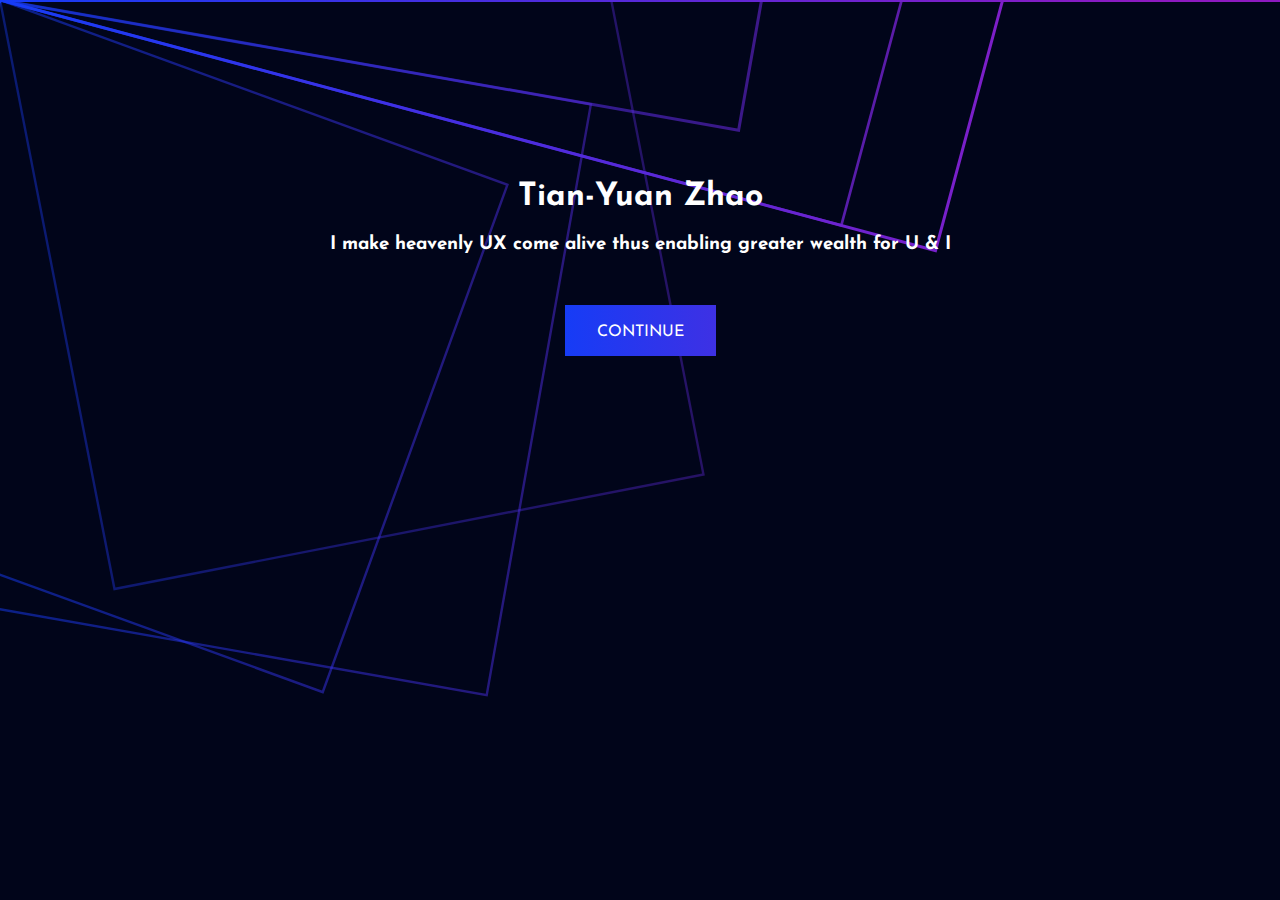
<file: index.html>
<!DOCTYPE html>
<html lang="en">
	<head>
		<title>Home</title>
		<meta charset="utf-8">
		<meta name="viewport" content="width=device-width, initial-scale=1.0, shrink-to-fit=no">
		<meta http-equiv="X-UA-Compatible" content="IE=edge">
		<meta name="description" content="">
		<meta name="keywords" content="">
		<meta name="author" content="Nadya F-a">
		<link rel="shortcut icon" href="">
		<link href="https://fonts.googleapis.com/css?family=Josefin+Sans" rel="stylesheet">
		<link rel="stylesheet" href="style.css">
	</head>
	<body>
		<!-- SVG animation by http://edwindejongh.co/ -->
		<div class="home-page">
			<div class="page__intro">
				<div class="intro__boxes">
					<svg width="100%" height="100%">
						<defs>
							<mask id="mask" x="0" y="0" width="100%" height="100%">
								<rect width="100%" height="100%" fill="white"></rect>
								<rect x="50%" y="50%" width="500" height="500" class="rect rect1"></rect>
								<rect x="50%" y="50%" width="500" height="500" class="rect rect2"></rect>
								<rect x="50%" y="50%" width="450" height="450" class="rect rect8"></rect>
								<rect x="50%" y="50%" width="500" height="500" class="rect rect3"></rect>
								<rect x="50%" y="50%" width="650" height="650" class="rect rect4"></rect>
								<rect x="50%" y="50%" width="650" height="650" class="rect rect5"></rect>
								<rect x="50%" y="50%" width="750" height="750" class="rect rect6"></rect>
								<rect x="50%" y="50%" width="1128" height="1128" class="rect rect7"></rect>
							</mask>
						</defs>
						<rect class="mask" mask="url(#mask)" width="100%" height="100%"></rect>
					</svg>
				</div>
				<div class="intro__title">
					<h1>Tian-Yuan Zhao</h1>
					<h3>I make heavenly UX come alive thus enabling greater wealth for U &amp; I</h3>
					<a href="general-content.html"><button class="intro__button">Continue</button></a>
				</div>
			</div>
		</div>
		<script
		  src="https://code.jquery.com/jquery-3.3.1.min.js"
		  integrity="sha256-FgpCb/KJQlLNfOu91ta32o/NMZxltwRo8QtmkMRdAu8="
		  crossorigin="anonymous">
		</script>
		<script src="script.js"></script>
	</body>
</html>
</file>
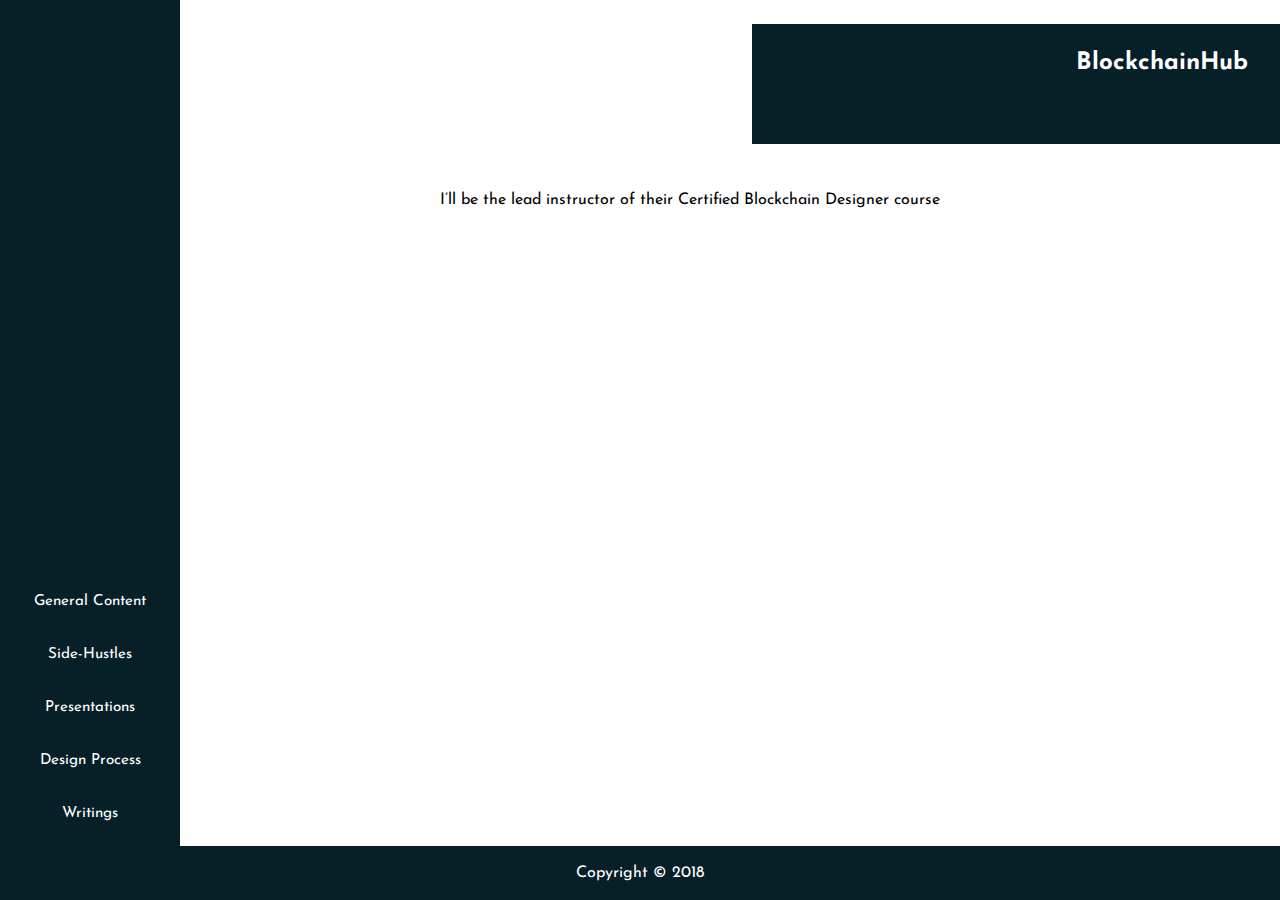
<file: blockchain-hub-project.html>
<!DOCTYPE html>
<html lang="en">
	<head>
		<title>BlockchainHub</title>
		<meta charset="utf-8">
		<meta name="viewport" content="width=device-width, initial-scale=1.0, shrink-to-fit=no">
		<meta http-equiv="X-UA-Compatible" content="IE=edge">
		<meta name="description" content="">
		<meta name="keywords" content="">
		<meta name="author" content="Nadya F-a">
		<link rel="shortcut icon" href="">
		<link href="https://fonts.googleapis.com/css?family=Josefin+Sans" rel="stylesheet">
		<link rel="stylesheet" href="style.css">
	</head>
	<body id="body">
		<main>
			<!-- Navbar for desktop -->
			<div class="menu">
				<div class="menu-title">Menu</div>
				<nav class="menu-nav">
					<a href="general-content.html">General Content</a>
					<a href="side-hustles.html">Side-Hustles</a>
					<a href="presentations.html">Presentations</a>
					<a href="design-process.html">Design Process</a>
					<a href="writings.html">Writings</a>
				</nav>
			</div>
			<!-- Navbar for mobile -->
			<input id="burger" type="checkbox">
			<label for="burger">
				<span></span>
				<span></span>
				<span></span>
			</label>
			<div class="burger-menu">
				<nav class="burger-nav">
					<a href="general-content.html">General Content</a>
					<a href="side-hustles.html">Side-Hustles</a>
					<a href="presentations.html">Presentations</a>
					<a href="design-process.html">Design Process</a>
					<a href="writings.html">Writings</a>
				</nav>
			</div>
			<div class="pages-lines pages-lines__project">
				<svg class="pages-lines-line3">
					<line id="pages-lines-line3" x1="0" y1="0" x2="40" y2="150" />
				</svg>
				<svg class="pages-lines-line4">
					<line id="pages-lines-line4" x1="0" y1="0" x2="40" y2="150" />
				</svg>
			</div>
			<div class="page-title page-title__project">
				<h2>BlockchainHub</h2>
			</div>
			<!-- About the project -->
			<div class="content current-projects__project">
				<a href="#body"><img class="arrow-up" src="pics/icon-ios7-arrow-up-64.png"></a>
				<a href="http://theblockchainhub.com/cbd" target="_blank">I’ll be the lead instructor of their Certified Blockchain Designer course</a>
			</div>
		</main>
		<footer>
			<p>Copyright &copy; 2018</p>
		</footer>
		<script
		  src="https://code.jquery.com/jquery-3.3.1.min.js"
		  integrity="sha256-FgpCb/KJQlLNfOu91ta32o/NMZxltwRo8QtmkMRdAu8="
		  crossorigin="anonymous">
		</script>
		<script src="script.js"></script>
	</body>
</html>
</file>
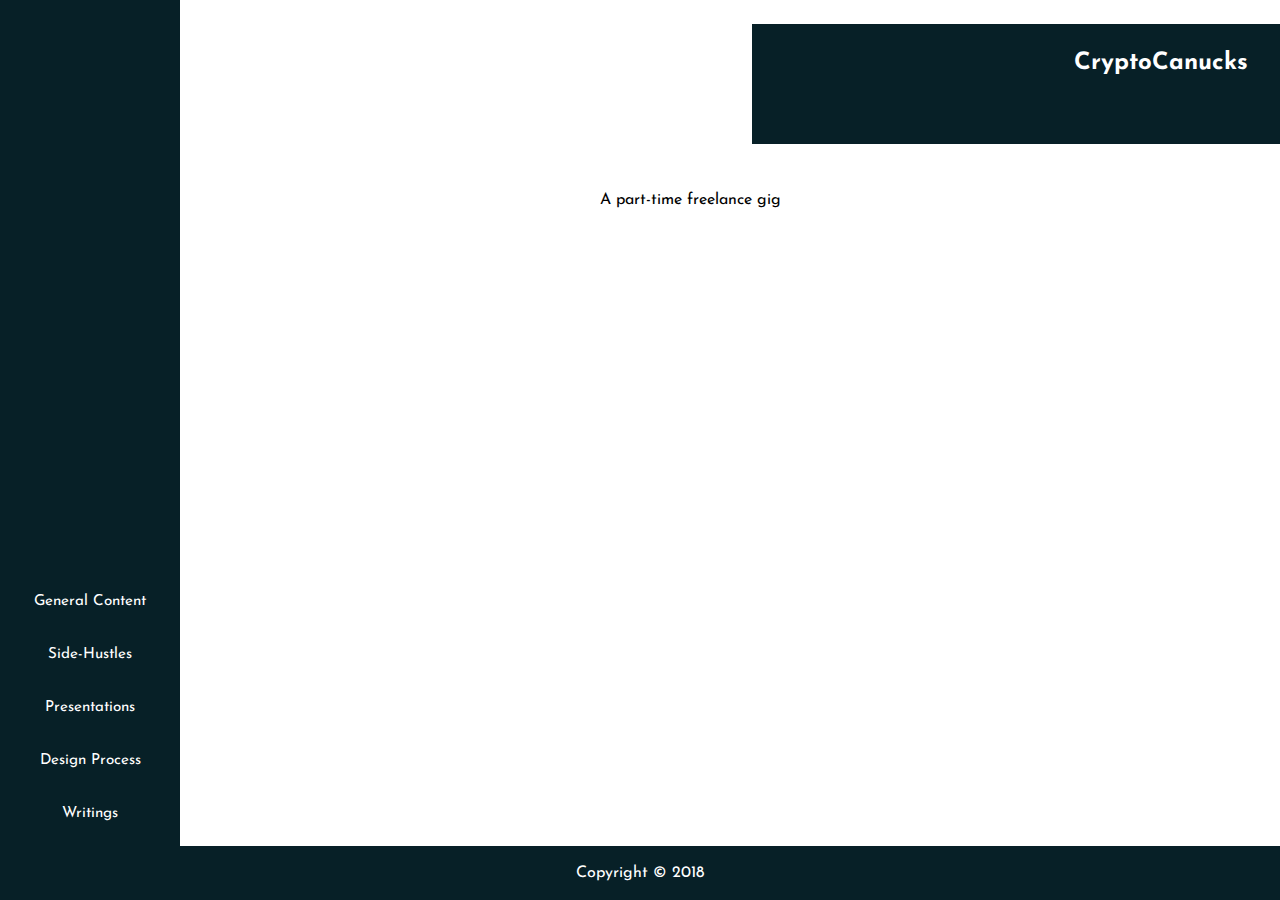
<file: crypto-canucks-project.html>
<!DOCTYPE html>
<html lang="en">
	<head>
		<title>CryptoCanucks</title>
		<meta charset="utf-8">
		<meta name="viewport" content="width=device-width, initial-scale=1.0, shrink-to-fit=no">
		<meta http-equiv="X-UA-Compatible" content="IE=edge">
		<meta name="description" content="">
		<meta name="keywords" content="">
		<meta name="author" content="Nadya F-a">
		<link rel="shortcut icon" href="">
		<link href="https://fonts.googleapis.com/css?family=Josefin+Sans" rel="stylesheet">
		<link rel="stylesheet" href="style.css">
	</head>
	<body id="body">
		<main>
			<!-- Navbar for desktop -->
			<div class="menu">
				<div class="menu-title">Menu</div>
				<nav class="menu-nav">
					<a href="general-content.html">General Content</a>
					<a href="side-hustles.html">Side-Hustles</a>
					<a href="presentations.html">Presentations</a>
					<a href="design-process.html">Design Process</a>
					<a href="writings.html">Writings</a>
				</nav>
			</div>
			<!-- Navbar for mobile -->
			<input id="burger" type="checkbox">
			<label for="burger">
				<span></span>
				<span></span>
				<span></span>
			</label>
			<div class="burger-menu">
				<nav class="burger-nav">
					<a href="general-content.html">General Content</a>
					<a href="side-hustles.html">Side-Hustles</a>
					<a href="presentations.html">Presentations</a>
					<a href="design-process.html">Design Process</a>
					<a href="writings.html">Writings</a>
				</nav>
			</div>
			<div class="pages-lines pages-lines__project">
				<svg class="pages-lines-line3">
					<line id="pages-lines-line3" x1="0" y1="0" x2="40" y2="150" />
				</svg>
				<svg class="pages-lines-line4">
					<line id="pages-lines-line4" x1="0" y1="0" x2="40" y2="150" />
				</svg>
			</div>
			<div class="page-title page-title__project">
				<h2>CryptoCanucks</h2>
			</div>
			<!-- About the project -->
			<div class="content current-projects__project">
				<a href="#body"><img class="arrow-up" src="pics/icon-ios7-arrow-up-64.png"></a>
				<a href="https://marvelapp.com/4gb7d21/screen/38950262">A part-time freelance gig</a>
		</main>
		<footer>
			<p>Copyright &copy; 2018</p>
		</footer>
		<script
		  src="https://code.jquery.com/jquery-3.3.1.min.js"
		  integrity="sha256-FgpCb/KJQlLNfOu91ta32o/NMZxltwRo8QtmkMRdAu8="
		  crossorigin="anonymous">
		</script>
		<script src="script.js"></script>
	</body>
</html>
</file>
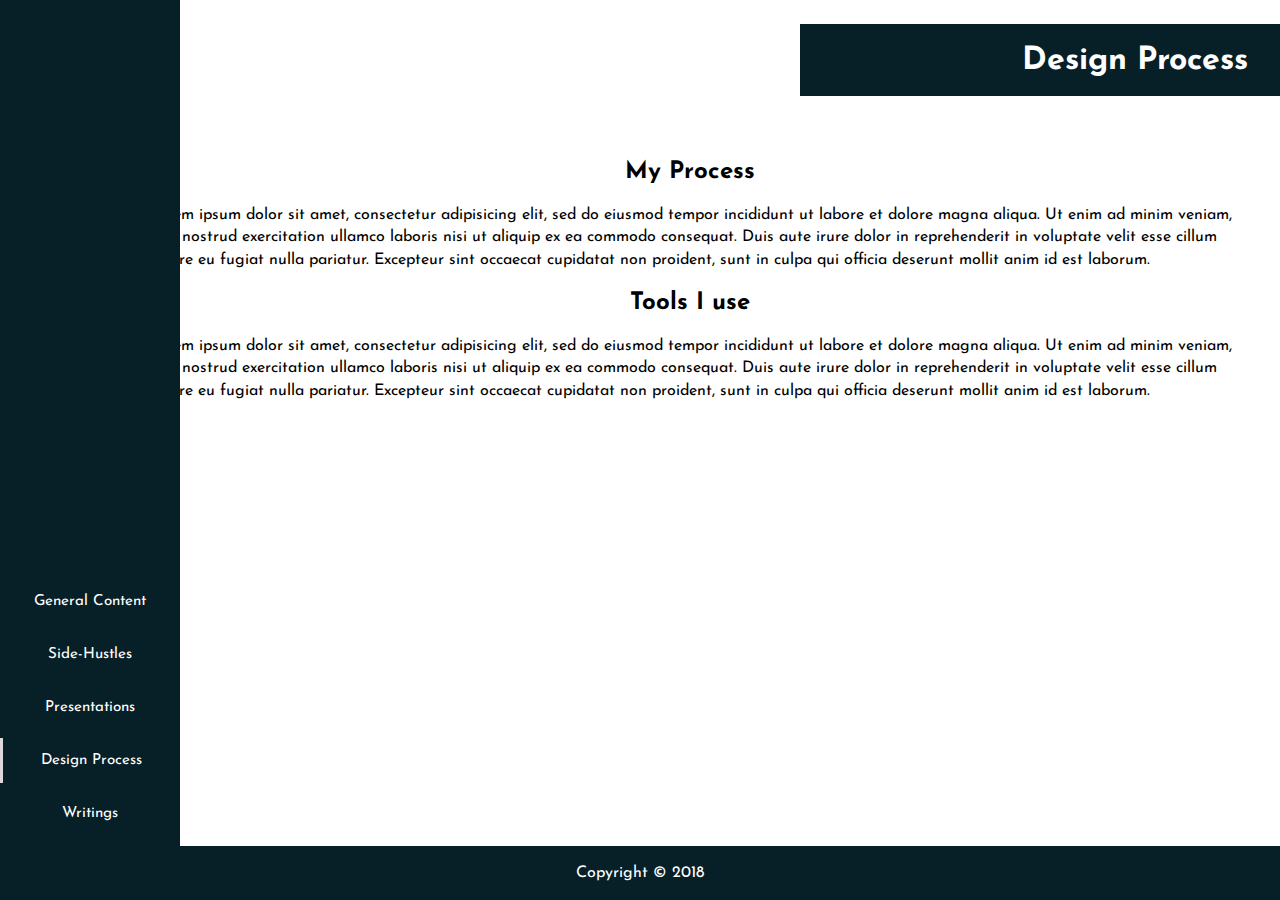
<file: design-process.html>
<!DOCTYPE html>
<html lang="en">
	<head>
		<title>Design Process</title>
		<meta charset="utf-8">
		<meta name="viewport" content="width=device-width, initial-scale=1.0, shrink-to-fit=no">
		<meta http-equiv="X-UA-Compatible" content="IE=edge">
		<meta name="description" content="">
		<meta name="keywords" content="">
		<meta name="author" content="Nadya F-a">
		<link rel="shortcut icon" href="">
		<link href="https://fonts.googleapis.com/css?family=Josefin+Sans" rel="stylesheet">
		<link rel="stylesheet" href="style.css">
	</head>
	<body id="body">
		<main>
			<!-- Navbar for desktop -->
			<div class="menu">
				<div class="menu-title">Menu</div>
				<nav class="menu-nav">
					<a href="general-content.html">General Content</a>
					<a href="side-hustles.html">Side-Hustles</a>
					<a href="presentations.html">Presentations</a>
					<a href="design-process.html">Design Process</a>
					<a href="writings.html">Writings</a>
				</nav>
			</div>
			<!-- Navbar for mobile -->
			<input id="burger" type="checkbox">
			<label for="burger">
				<span></span>
				<span></span>
				<span></span>
			</label>
			<div class="burger-menu">
				<nav class="burger-nav">
					<a href="general-content.html">General Content</a>
					<a href="side-hustles.html">Side-Hustles</a>
					<a href="presentations.html">Presentations</a>
					<a href="design-process.html">Design Process</a>
					<a href="writings.html">Writings</a>
				</nav>
			</div>
			<div class="pages-lines">
				<svg class="pages-lines-line1">
					<line id="pages-lines-line1" x1="0" y1="0" x2="40" y2="140" />
				</svg>
				<svg class="pages-lines-line2">
					<line id="pages-lines-line2" x1="0" y1="0" x2="40" y2="140" />
				</svg>
			</div>
			<div class="page-title">
				<h1>Design Process</h1>
			</div>
			<!-- Design Process -->
			<div class="content design-process">
				<a href="#body"><img class="arrow-up" src="pics/icon-ios7-arrow-up-64.png"></a>
				<h2>My Process</h2>
				<p>Lorem ipsum dolor sit amet, consectetur adipisicing elit, sed do eiusmod
				tempor incididunt ut labore et dolore magna aliqua. Ut enim ad minim veniam,
				quis nostrud exercitation ullamco laboris nisi ut aliquip ex ea commodo
				consequat. Duis aute irure dolor in reprehenderit in voluptate velit esse
				cillum dolore eu fugiat nulla pariatur. Excepteur sint occaecat cupidatat non
				proident, sunt in culpa qui officia deserunt mollit anim id est laborum.</p>
				<h2>Tools I use</h2>
				<p>Lorem ipsum dolor sit amet, consectetur adipisicing elit, sed do eiusmod
				tempor incididunt ut labore et dolore magna aliqua. Ut enim ad minim veniam,
				quis nostrud exercitation ullamco laboris nisi ut aliquip ex ea commodo
				consequat. Duis aute irure dolor in reprehenderit in voluptate velit esse
				cillum dolore eu fugiat nulla pariatur. Excepteur sint occaecat cupidatat non
				proident, sunt in culpa qui officia deserunt mollit anim id est laborum.</p>
			</div>
		</main>
		<footer>
			<p>Copyright &copy; 2018</p>
		</footer>
		<script
		  src="https://code.jquery.com/jquery-3.3.1.min.js"
		  integrity="sha256-FgpCb/KJQlLNfOu91ta32o/NMZxltwRo8QtmkMRdAu8="
		  crossorigin="anonymous">
		</script>
		<script src="script.js"></script>
	</body>
</html>
</file>
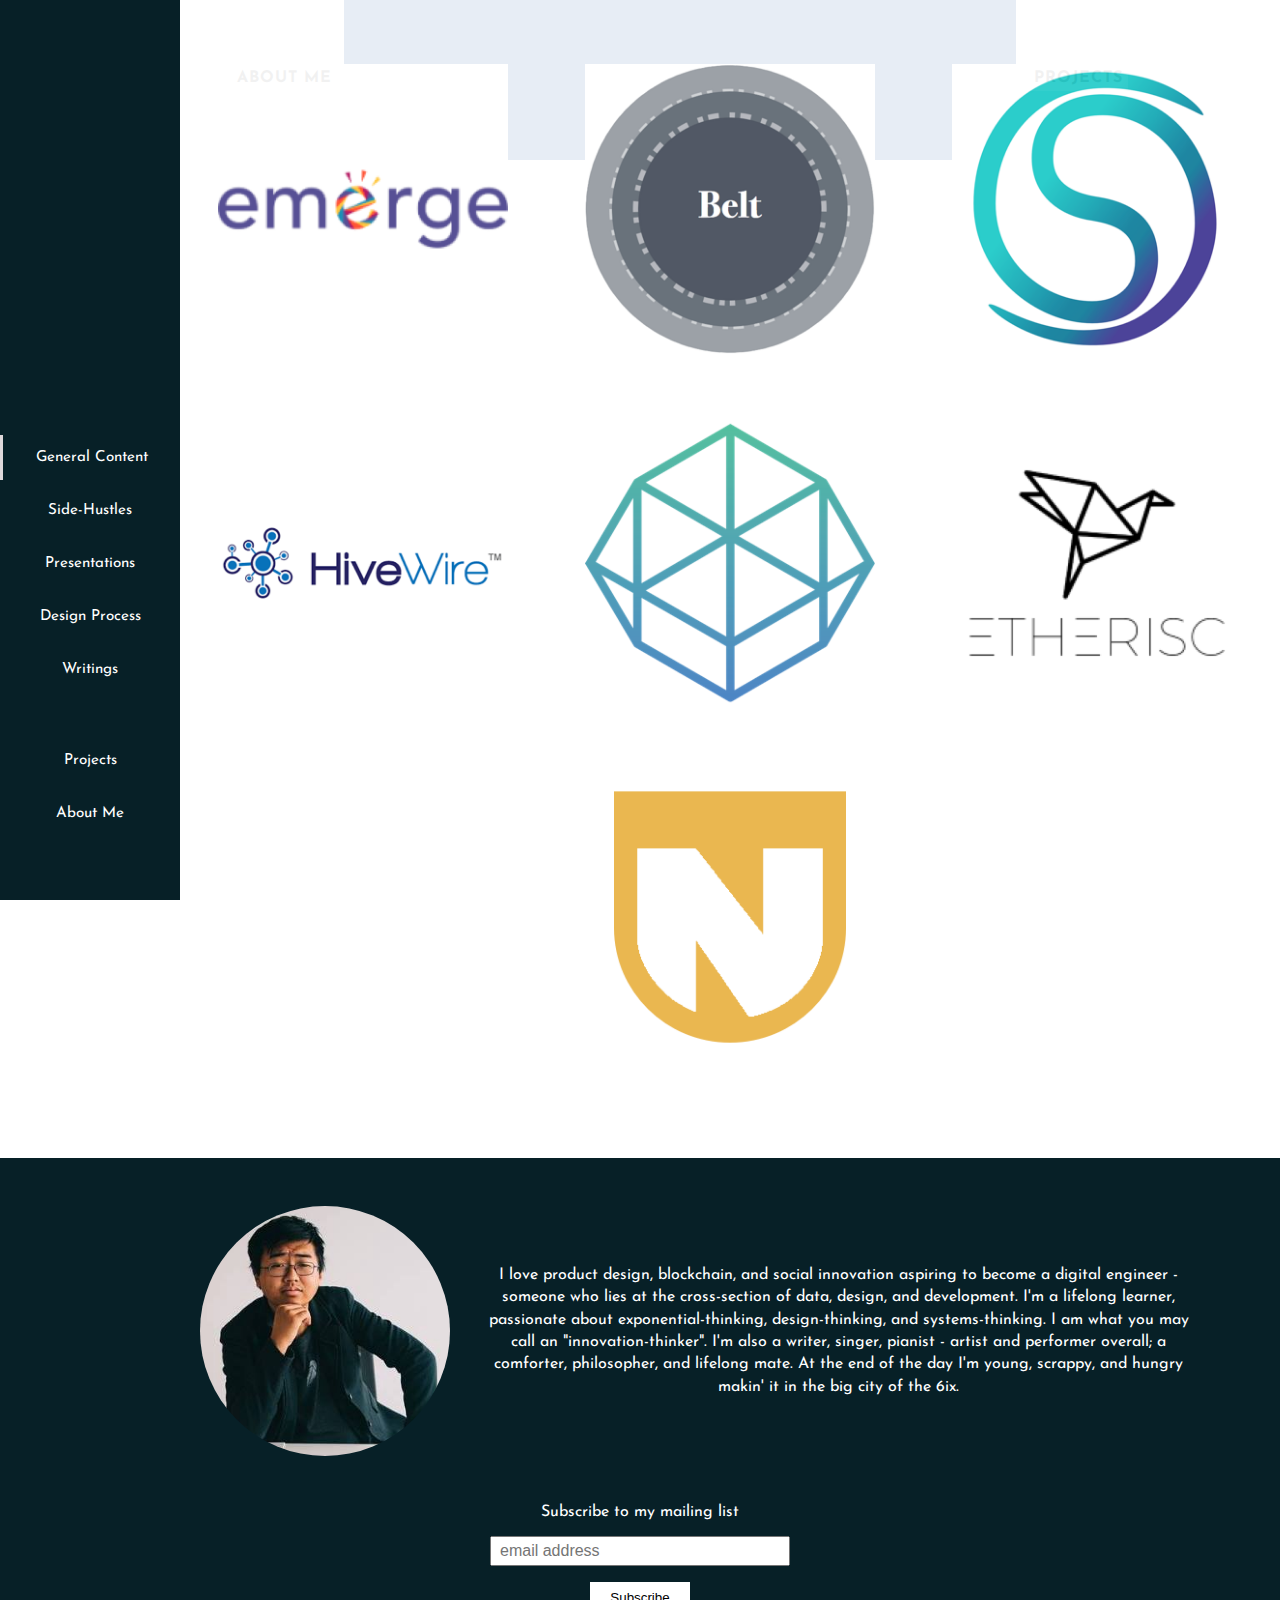
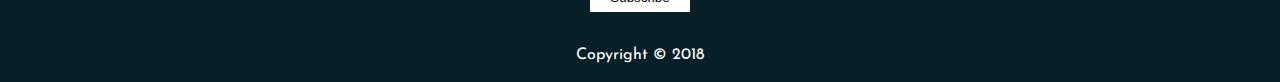
<file: general-content.html>
<!DOCTYPE html>
<html lang="en">
	<head>
		<title>General Content</title>
		<meta charset="utf-8">
		<meta name="viewport" content="width=device-width, initial-scale=1.0, shrink-to-fit=no">
		<meta http-equiv="X-UA-Compatible" content="IE=edge">
		<meta name="description" content="">
		<meta name="keywords" content="">
		<meta name="author" content="Nadya F-a">
		<link rel="shortcut icon" href="">
		<link href="https://fonts.googleapis.com/css?family=Josefin+Sans" rel="stylesheet">
		<link rel="stylesheet" href="style.css">
	</head>
	<body id="body">
		<header>
			<!-- Navbar for desktop -->
			<div class="menu">
				<div class="menu-title">Menu</div>
				<nav class="menu-nav">
					<a href="general-content.html">General Content</a>
					<a href="side-hustles.html">Side-Hustles</a>
					<a href="presentations.html">Presentations</a>
					<a href="design-process.html">Design Process</a>
					<a href="writings.html">Writings</a>
					<a class="projects__link" href="#projects">Projects</a>
					<a class="about-me__link" href="#about-me">About Me</a>
				</nav>
			</div>
			<!-- Navbar for mobile -->
			<input id="burger" type="checkbox">
			<label for="burger">
				<span></span>
				<span></span>
				<span></span>
			</label>
			<div class="burger-menu">
				<nav class="burger-nav">
					<a href="general-content.html">General Content</a>
					<a href="side-hustles.html">Side-Hustles</a>
					<a href="presentations.html">Presentations</a>
					<a href="design-process.html">Design Process</a>
					<a href="writings.html">Writings</a>
				</nav>
			</div>
			<!-- Navigation and Flow: Recent projects -->
			<div class="recent-projects">
				<!-- Links to the wall of projects and about me section -->
				<ul class="down-the-page">
					<li class="in-projects"><a class="about-me__link" href="#about-me">About Me</a></li>
					<li class="in-projects"><a class="projects__link" href="#projects">Projects</a></li>
				</ul>
				<!-- Links of current projects -->
				<ul class="current-projects">
					<li class="in-projects"><a href="maropost-project.html">Maropost</a></li>
					<li class="in-projects"><a href="crypto-canucks-project.html">CryptoCanucks</a></li>
					<li class="in-projects"><a href="blockchain-hub-project.html">BlockchainHub</a></li><br>
					<li class="in-projects"><a href="silly-valley-project.html">Silly Valley</a></li>
					<li class="in-projects"><a href="ux-elerate-project.html">UXelerate</a></li>
				</ul>
				<!-- Animated items -->
				<div class="layer one">
					<svg class="layer triangle">
						<polygon id="triangle" points="5,130 66,5 130,130" />
					</svg>
					<svg class="layer circle1">
						<circle id="circle1" cx="55" cy="55" r="50" />
					</svg>
					<svg class="layer rectangle">
						<rect id="rectangle" x="10" y="10" />
					</svg>
					<svg class="layer circle2">
						<circle id="circle2" cx="70" cy="70" r="65" />
					</svg>
					<svg class="layer line1">
						<line id="line1" x1="0" y1="0" x2="200" y2="200" />
					</svg>
					<svg class="layer line2">
						<line id="line2" x1="0" y1="0" x2="160" y2="160" />
					</svg>
				</div>
			</div>
		</header>
		<main>
			<a href="#body"><img class="arrow-up" src="pics/icon-ios7-arrow-up-64.png"></a>
			<!-- Main projects -->
			<div id="projects">
				<div class="holder">
					<img src="pics/Emerge.png">
					<div class="project">
						<a href="https://www.emergedev.co/" target="_blank">
							<div class="project__name">
								<p>Emerge</p>
								<p>part-time product designer</p>
							</div>
						</a>
					</div>
				</div>
				<div class="holder">
					<img src="pics/Belt.png">
					<div class="project">
						<a href="https://medium.com/usebelt" target="_blank">
							<div class="project__name">
								<p>Belt</p>
								<p>full-time interaction designer</p>
							</div>
						</a>
					</div>
				</div>
				<div class="holder">
					<img src="pics/Saveforward.png">
					<div class="project">
						<a href="https://saveforward.ca/" target="_blank">
							<div class="project__name">
								<p>Saveforward</p>
								<p>freelance product design</p>
							</div>
						</a>
					</div>
				</div>
				<div class="holder">
					<img src="pics/Hivewire.png">
					<div class="project">
						<a href="http://hivewire.ca/" target="_blank">
							<div class="project__name">
								<p>Hivewire</p>
								<p>full-time product designer</p>
							</div>
						</a>
					</div>
				</div>
				<div class="holder">
					<img src="pics/DCCPER.png">
					<div class="project">
						<a href="http://dccper.com/" target="_blank">
							<div class="project__name">
								<p>DCCPER</p>
								<p>full-time associate <br>product manager <br>(internship/co-op)</p>
							</div>
						</a>
					</div>
				</div>
				<div class="holder">
					<img src="pics/Etherisc.png">
					<div class="project">
						<a href="https://etherisc.com/" target="_blank">
							<div class="project__name">
								<p>Etherisc</p>
								<p>landing page redesign</p>
							</div>
						</a>
					</div>
				</div>
				<div class="holder">
					<img src="pics/Niko.png">
					<div class="project">
						<!-- <a href="" target="_blank"> -->
							<div class="project__name">
								<p>Niko</p>
								<p>landing page design</p>
							</div>
						</a>
					</div>
				</div>
			</div>
		</main>
		<footer>
			<!-- General Content: Description of myself -->
			<div id="about-me">
				<img src="pics/that-is-me.jpeg">
				<p>I love product design, blockchain, and social innovation aspiring to become a digital engineer - someone who lies at the cross-section of data, design, and development. I'm a lifelong learner, passionate about exponential-thinking, design-thinking, and systems-thinking. I am what you may call an "innovation-thinker". I'm also a writer, singer, pianist - artist and performer overall; a comforter, philosopher, and lifelong mate. At the end of the day I'm young, scrappy, and hungry makin' it in the big city of the 6ix.</p>
			</div>
			<!-- General Content: Contact Me -->
			<!-- Begin MailChimp Signup Form -->
			<!-- <link href="//cdn-images.mailchimp.com/embedcode/horizontal-slim-10_7.css" rel="stylesheet" type="text/css">
			<style type="text/css">
				#mc_embed_signup{background:#fff; clear:left; font:14px Helvetica,Arial,sans-serif; width:100%;}
				/* Add your own MailChimp form style overrides in your site stylesheet or in this style block.
				   We recommend moving this block and the preceding CSS link to the HEAD of your HTML file. */
			</style> -->
			<div id="mc_embed_signup">
				<form action="https://github.us17.list-manage.com/subscribe/post?u=bbda4c9b22faf5cdfc16510b7&amp;id=b354ef6440" method="post" id="mc-embedded-subscribe-form" name="mc-embedded-subscribe-form" class="validate" target="_blank" novalidate>
				   <div id="mc_embed_signup_scroll">
							<label for="mce-EMAIL">Subscribe to my mailing list</label>
							<input type="email" value="" name="EMAIL" class="email" id="mce-EMAIL" placeholder="email address" required>
						    <!-- real people should not fill this in and expect good things - do not remove this or risk form bot signups-->
						  <div style="position: absolute; left: -5000px;" aria-hidden="true"><input type="text" name="b_bbda4c9b22faf5cdfc16510b7_b354ef6440" tabindex="-1" value=""></div>
						  <div class="clear"><input type="submit" value="Subscribe" name="subscribe" id="mc-embedded-subscribe" class="button"></div>
				   </div>
				</form>
			</div>
			<!--End mc_embed_signup-->
			<p>Copyright &copy; 2018</p>
		</footer>
		<script
		  src="https://code.jquery.com/jquery-3.3.1.min.js"
		  integrity="sha256-FgpCb/KJQlLNfOu91ta32o/NMZxltwRo8QtmkMRdAu8="
		  crossorigin="anonymous">
		</script>
		<script src="script.js"></script>
	</body>
</html>
</file>
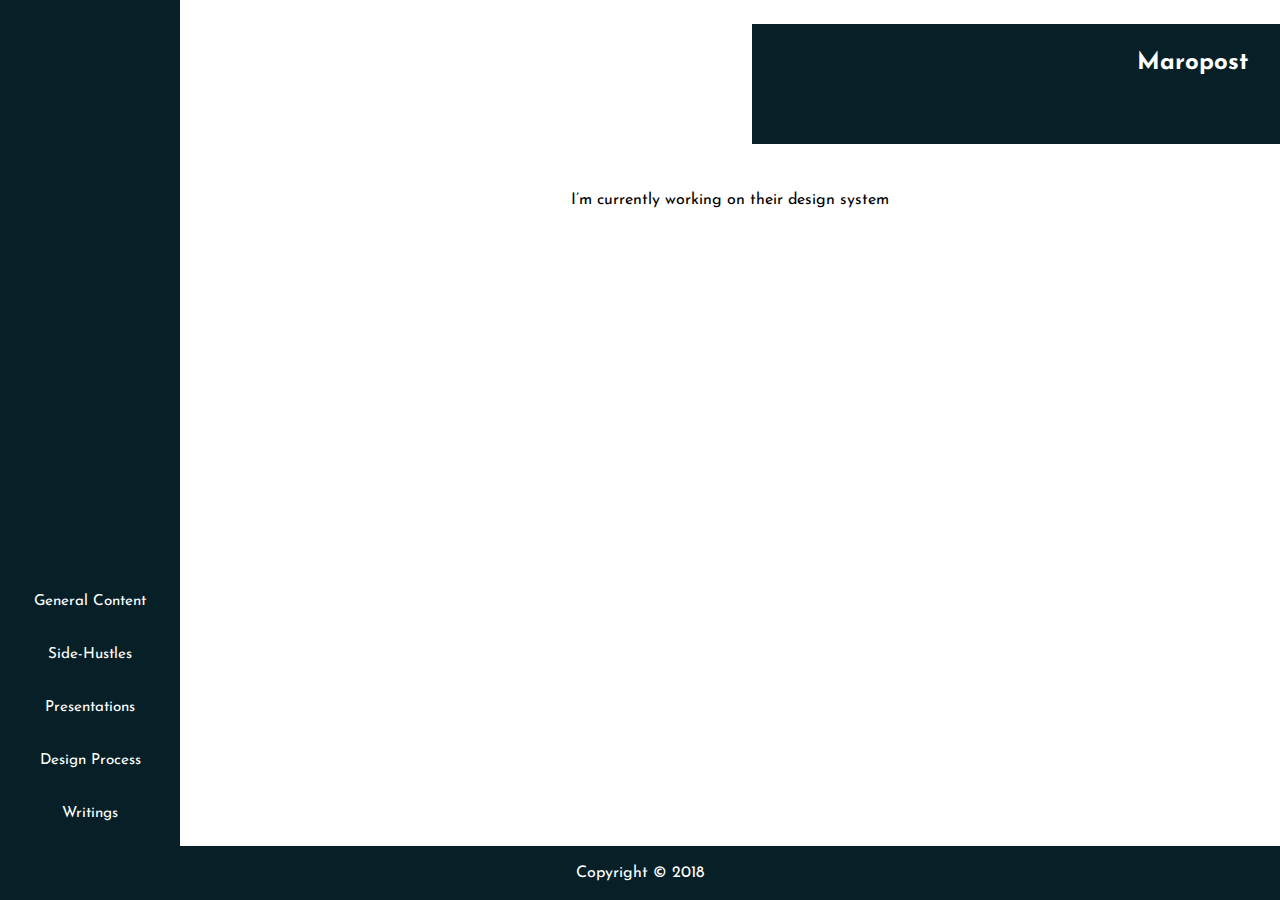
<file: maropost-project.html>
<!DOCTYPE html>
<html lang="en">
	<head>
		<title>Maropost</title>
		<meta charset="utf-8">
		<meta name="viewport" content="width=device-width, initial-scale=1.0, shrink-to-fit=no">
		<meta http-equiv="X-UA-Compatible" content="IE=edge">
		<meta name="description" content="">
		<meta name="keywords" content="">
		<meta name="author" content="Nadya F-a">
		<link rel="shortcut icon" href="">
		<link href="https://fonts.googleapis.com/css?family=Josefin+Sans" rel="stylesheet">
		<link rel="stylesheet" href="style.css">
	</head>
	<body id="body">
		<main>
			<!-- Navbar for desktop -->
			<div class="menu">
				<div class="menu-title">Menu</div>
				<nav class="menu-nav">
					<a href="general-content.html">General Content</a>
					<a href="side-hustles.html">Side-Hustles</a>
					<a href="presentations.html">Presentations</a>
					<a href="design-process.html">Design Process</a>
					<a href="writings.html">Writings</a>
				</nav>
			</div>
			<!-- Navbar for mobile -->
			<input id="burger" type="checkbox">
			<label for="burger">
				<span></span>
				<span></span>
				<span></span>
			</label>
			<div class="burger-menu">
				<nav class="burger-nav">
					<a href="general-content.html">General Content</a>
					<a href="side-hustles.html">Side-Hustles</a>
					<a href="presentations.html">Presentations</a>
					<a href="design-process.html">Design Process</a>
					<a href="writings.html">Writings</a>
				</nav>
			</div>
			<div class="pages-lines pages-lines__project">
				<svg class="pages-lines-line3">
					<line id="pages-lines-line3" x1="0" y1="0" x2="40" y2="150" />
				</svg>
				<svg class="pages-lines-line4">
					<line id="pages-lines-line4" x1="0" y1="0" x2="40" y2="150" />
				</svg>
			</div>
			<div class="page-title page-title__project">
				<h2>Maropost</h2>
			</div>
			<!-- About the project -->
			<div class="content current-projects__project">
				<a href="#body"><img class="arrow-up" src="pics/icon-ios7-arrow-up-64.png"></a>
				<a href="https://medium.com/@tosfan4ever/introducing-the-vivid-design-system-6e90a98aaaaa">I’m currently working on their design system</a>
			</div>
		</main>
		<footer>
			<p>Copyright &copy; 2018</p>
		</footer>
		<script
		  src="https://code.jquery.com/jquery-3.3.1.min.js"
		  integrity="sha256-FgpCb/KJQlLNfOu91ta32o/NMZxltwRo8QtmkMRdAu8="
		  crossorigin="anonymous">
		</script>
		<script src="script.js"></script>
	</body>
</html>
</file>
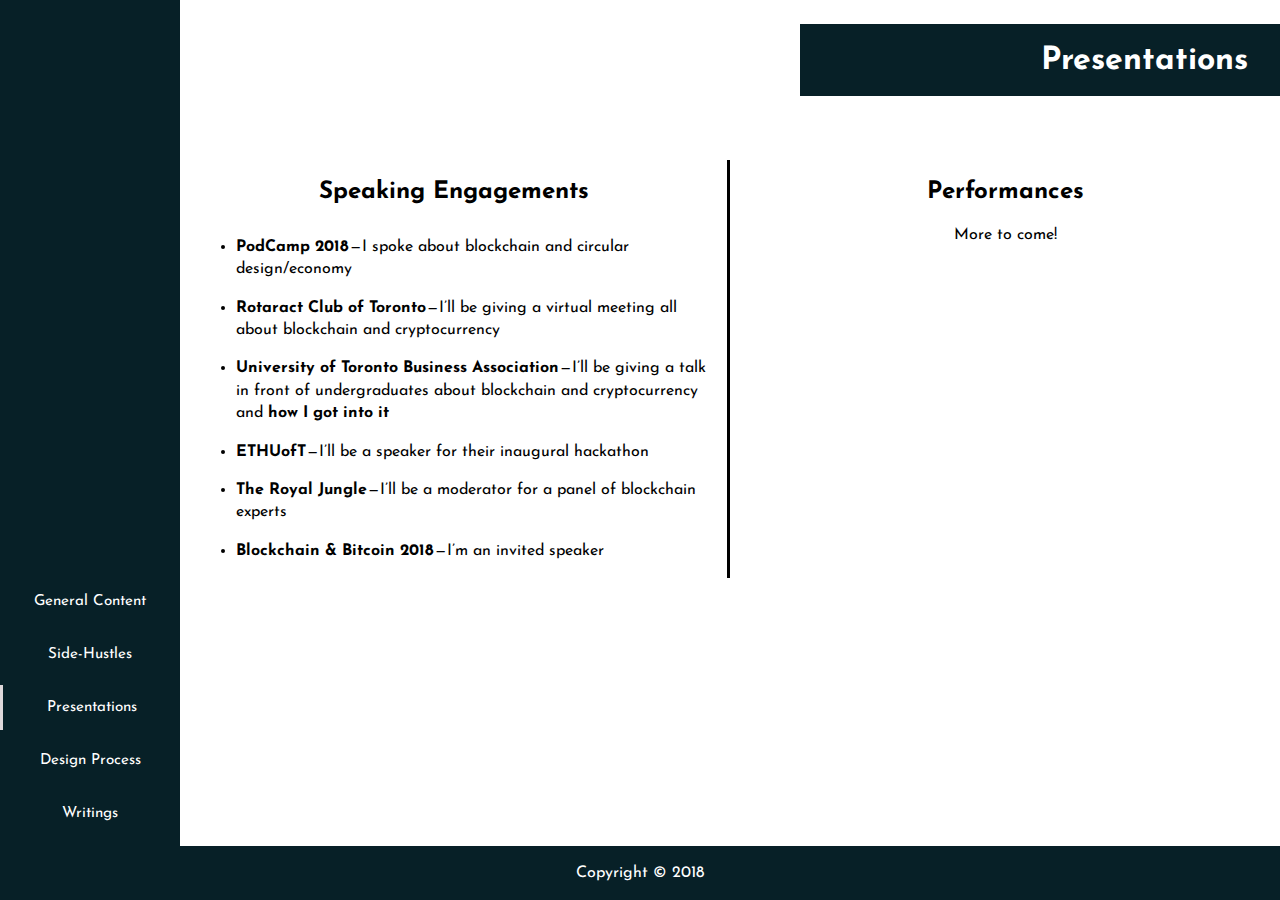
<file: presentations.html>
<!DOCTYPE html>
<html lang="en">
	<head>
		<title>Presentations</title>
		<meta charset="utf-8">
		<meta name="viewport" content="width=device-width, initial-scale=1.0, shrink-to-fit=no">
		<meta http-equiv="X-UA-Compatible" content="IE=edge">
		<meta name="description" content="">
		<meta name="keywords" content="">
		<meta name="author" content="Nadya F-a">
		<link rel="shortcut icon" href="">
		<link href="https://fonts.googleapis.com/css?family=Josefin+Sans" rel="stylesheet">
		<link rel="stylesheet" href="style.css">
	</head>
	<body id="body">
		<main>
			<!-- Navbar for desktop -->
			<div class="menu">
				<div class="menu-title">Menu</div>
				<nav class="menu-nav">
					<a href="general-content.html">General Content</a>
					<a href="side-hustles.html">Side-Hustles</a>
					<a href="presentations.html">Presentations</a>
					<a href="design-process.html">Design Process</a>
					<a href="writings.html">Writings</a>
				</nav>
			</div>
			<!-- Navbar for mobile -->
			<input id="burger" type="checkbox">
			<label for="burger">
				<span></span>
				<span></span>
				<span></span>
			</label>
			<div class="burger-menu">
				<nav class="burger-nav">
					<a href="general-content.html">General Content</a>
					<a href="side-hustles.html">Side-Hustles</a>
					<a href="presentations.html">Presentations</a>
					<a href="design-process.html">Design Process</a>
					<a href="writings.html">Writings</a>
				</nav>
			</div>
			<div class="pages-lines">
				<svg class="pages-lines-line1">
					<line id="pages-lines-line1" x1="0" y1="0" x2="40" y2="140" />
				</svg>
				<svg class="pages-lines-line2">
					<line id="pages-lines-line2" x1="0" y1="0" x2="40" y2="140" />
				</svg>
			</div>
			<div class="page-title">
				<h1>Presentations</h1>
			</div>
			<!-- Presentations -->
			<div class="content presentations">
				<a href="#body"><img class="arrow-up" src="pics/icon-ios7-arrow-up-64.png"></a>
				<div class="speaking-engagements">
					<h2>Speaking Engagements</h2>
					<ul>
						<li><a target="_blank" href="http://2018.podcamptoronto.com/sessions/circular-design-economy-blockchain/"><strong>PodCamp 2018</strong></a> — I spoke about blockchain and circular design/economy</li>
						<li><a target="_blank" href="https://www.facebook.com/rotaracteclub7070/photos/a.1268019246555387.1073741828.1254580257899286/1822488094441830/?type=3&theater"><strong>Rotaract Club of Toronto</strong></a> — I’ll be giving a virtual meeting all about blockchain and cryptocurrency</li>
						<li><a target="_blank" href="https://www.facebook.com/events/1492455227519348/"><strong>University of Toronto Business Association</strong></a> — I’ll be giving a talk in front of undergraduates about blockchain and cryptocurrency and <a target="_blank" href="https://medium.com/@tosfan4ever/my-journey-into-the-worlds-of-blockchain-cryptocurrencies-pt-i-75c2f64d68a4"><strong>how I got into it</strong></a></li>
						<li><a target="_blank" href="http://www.ethuoft.ca/"><strong>ETHUofT</strong></a> — I’ll be a speaker for their inaugural hackathon</li>
						<li><a target="_blank" href="http://www.theroyaljungle.com/"><strong>The Royal Jungle</strong></a> — I’ll be a moderator for a panel of blockchain experts</li>
						<li><a target="_blank" href="https://www.starconferences.org/bcb2018.html"><strong>Blockchain &amp; Bitcoin 2018</strong></a> — I’m an invited speaker</li>
					</ul>
				</div>
				<div class="performances">
					<h2>Performances</h2>
					<p>More to come!</p>
				</div>
			</div>
		</main>
		<footer>
			<p>Copyright &copy; 2018</p>
		</footer>
		<script
		  src="https://code.jquery.com/jquery-3.3.1.min.js"
		  integrity="sha256-FgpCb/KJQlLNfOu91ta32o/NMZxltwRo8QtmkMRdAu8="
		  crossorigin="anonymous">
		</script>
		<script src="script.js"></script>
	</body>
</html>
</file>
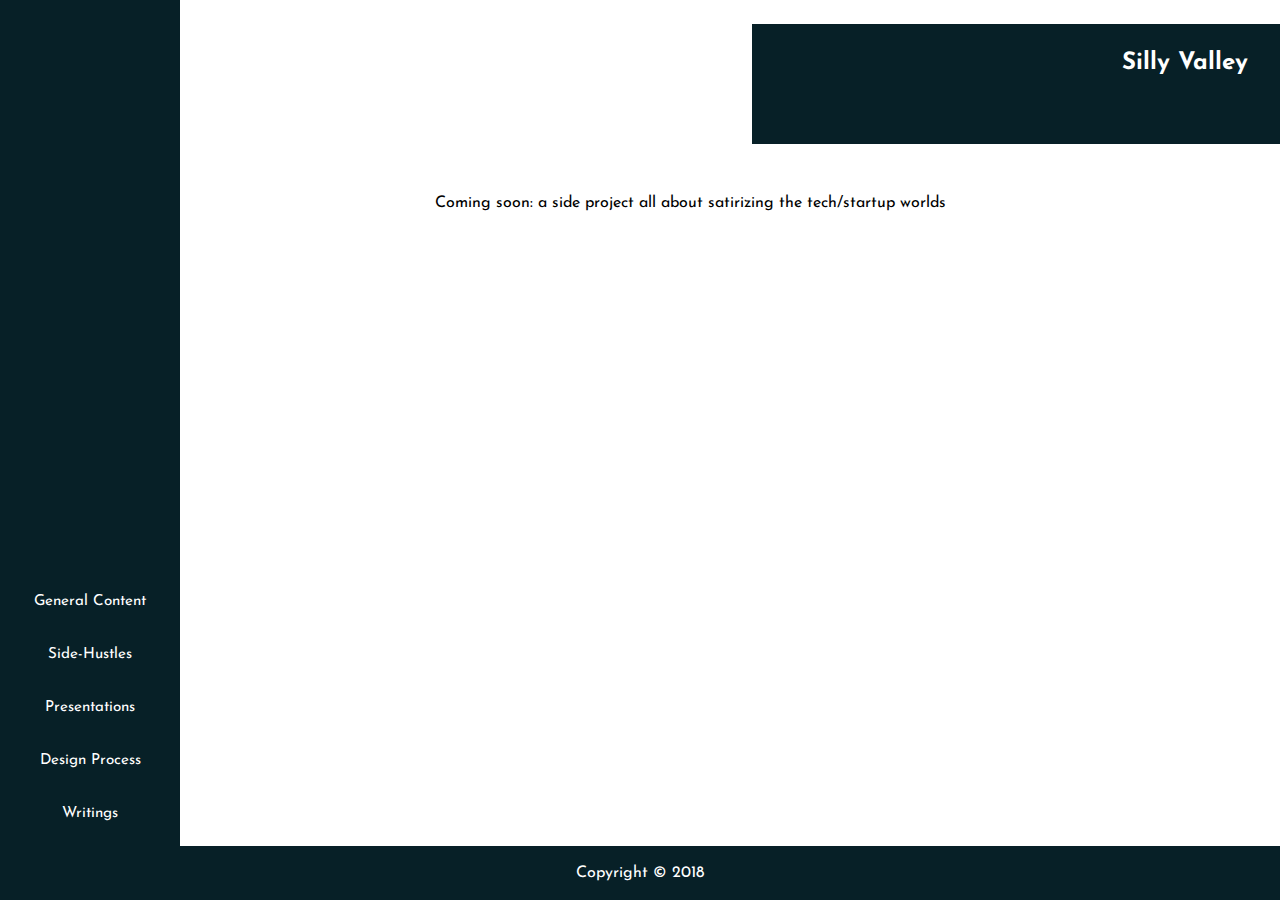
<file: silly-valley-project.html>
<!DOCTYPE html>
<html lang="en">
	<head>
		<title>Silly Valley</title>
		<meta charset="utf-8">
		<meta name="viewport" content="width=device-width, initial-scale=1.0, shrink-to-fit=no">
		<meta http-equiv="X-UA-Compatible" content="IE=edge">
		<meta name="description" content="">
		<meta name="keywords" content="">
		<meta name="author" content="Nadya F-a">
		<link rel="shortcut icon" href="">
		<link href="https://fonts.googleapis.com/css?family=Josefin+Sans" rel="stylesheet">
		<link rel="stylesheet" href="style.css">
	</head>
	<body id="body">
		<main>
			<!-- Navbar for desktop -->
			<div class="menu">
				<div class="menu-title">Menu</div>
				<nav class="menu-nav">
					<a href="general-content.html">General Content</a>
					<a href="side-hustles.html">Side-Hustles</a>
					<a href="presentations.html">Presentations</a>
					<a href="design-process.html">Design Process</a>
					<a href="writings.html">Writings</a>
				</nav>
			</div>
			<!-- Navbar for mobile -->
			<input id="burger" type="checkbox">
			<label for="burger">
				<span></span>
				<span></span>
				<span></span>
			</label>
			<div class="burger-menu">
				<nav class="burger-nav">
					<a href="general-content.html">General Content</a>
					<a href="side-hustles.html">Side-Hustles</a>
					<a href="presentations.html">Presentations</a>
					<a href="design-process.html">Design Process</a>
					<a href="writings.html">Writings</a>
				</nav>
			</div>
			<div class="pages-lines pages-lines__project">
				<svg class="pages-lines-line3">
					<line id="pages-lines-line3" x1="0" y1="0" x2="40" y2="150" />
				</svg>
				<svg class="pages-lines-line4">
					<line id="pages-lines-line4" x1="0" y1="0" x2="40" y2="150" />
				</svg>
			</div>
			<div class="page-title page-title__project">
				<h2>Silly Valley</h2>
			</div>
			<!-- About the project -->
			<div class="content current-projects__project">
				<a href="#body"><img class="arrow-up" src="pics/icon-ios7-arrow-up-64.png"></a>
				<p>Coming soon: a side project all about satirizing the tech/startup worlds</p>
			</div>
		</main>
		<footer>
			<p>Copyright &copy; 2018</p>
		</footer>
		<script
		  src="https://code.jquery.com/jquery-3.3.1.min.js"
		  integrity="sha256-FgpCb/KJQlLNfOu91ta32o/NMZxltwRo8QtmkMRdAu8="
		  crossorigin="anonymous">
		</script>
		<script src="script.js"></script>
	</body>
</html>
</file>
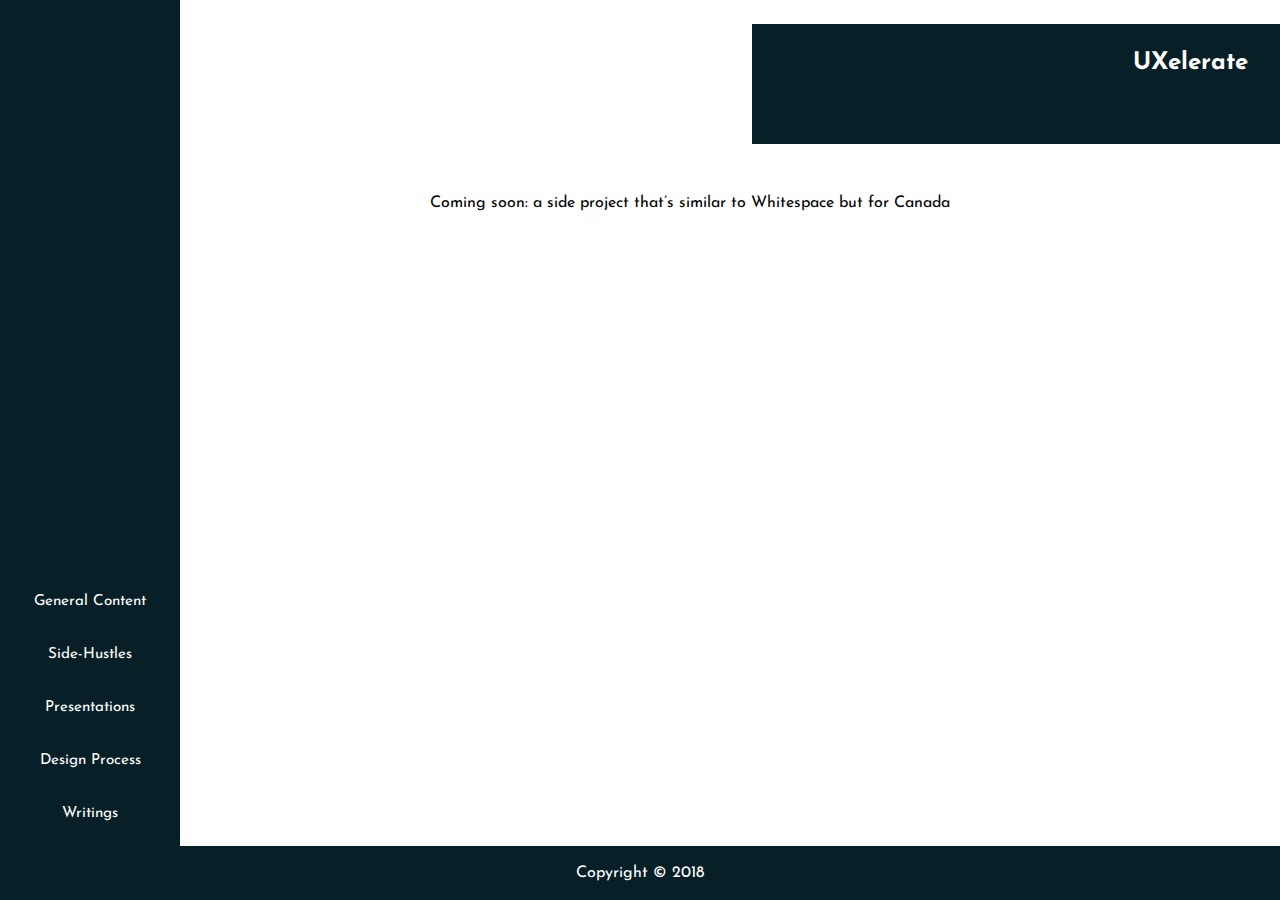
<file: ux-elerate-project.html>
<!DOCTYPE html>
<html lang="en">
	<head>
		<title>UXelerate</title>
		<meta charset="utf-8">
		<meta name="viewport" content="width=device-width, initial-scale=1.0, shrink-to-fit=no">
		<meta http-equiv="X-UA-Compatible" content="IE=edge">
		<meta name="description" content="">
		<meta name="keywords" content="">
		<meta name="author" content="Nadya F-a">
		<link rel="shortcut icon" href="">
		<link href="https://fonts.googleapis.com/css?family=Josefin+Sans" rel="stylesheet">
		<link rel="stylesheet" href="style.css">
	</head>
	<body id="body">
		<main>
			<!-- Navbar for desktop -->
			<div class="menu">
				<div class="menu-title">Menu</div>
				<nav class="menu-nav">
					<a href="general-content.html">General Content</a>
					<a href="side-hustles.html">Side-Hustles</a>
					<a href="presentations.html">Presentations</a>
					<a href="design-process.html">Design Process</a>
					<a href="writings.html">Writings</a>
				</nav>
			</div>
			<!-- Navbar for mobile -->
			<input id="burger" type="checkbox">
			<label for="burger">
				<span></span>
				<span></span>
				<span></span>
			</label>
			<div class="burger-menu">
				<nav class="burger-nav">
					<a href="general-content.html">General Content</a>
					<a href="side-hustles.html">Side-Hustles</a>
					<a href="presentations.html">Presentations</a>
					<a href="design-process.html">Design Process</a>
					<a href="writings.html">Writings</a>
				</nav>
			</div>
			<div class="pages-lines pages-lines__project">
				<svg class="pages-lines-line3">
					<line id="pages-lines-line3" x1="0" y1="0" x2="40" y2="150" />
				</svg>
				<svg class="pages-lines-line4">
					<line id="pages-lines-line4" x1="0" y1="0" x2="40" y2="150" />
				</svg>
			</div>
			<div class="page-title page-title__project">
				<h2>UXelerate</h2>
			</div>
			<!-- About the project -->
			<div class="content current-projects__project">
				<a href="#body"><img class="arrow-up" src="pics/icon-ios7-arrow-up-64.png"></a>
				<p>Coming soon: a side project that’s similar to <a href="http://whitespacecrew.com/" target="_blank">Whitespace</a> but for Canada</p>
			</div>
		</main>
		<footer>
			<p>Copyright &copy; 2018</p>
		</footer>
		<script
		  src="https://code.jquery.com/jquery-3.3.1.min.js"
		  integrity="sha256-FgpCb/KJQlLNfOu91ta32o/NMZxltwRo8QtmkMRdAu8="
		  crossorigin="anonymous">
		</script>
		<script src="script.js"></script>
	</body>
</html>
</file>
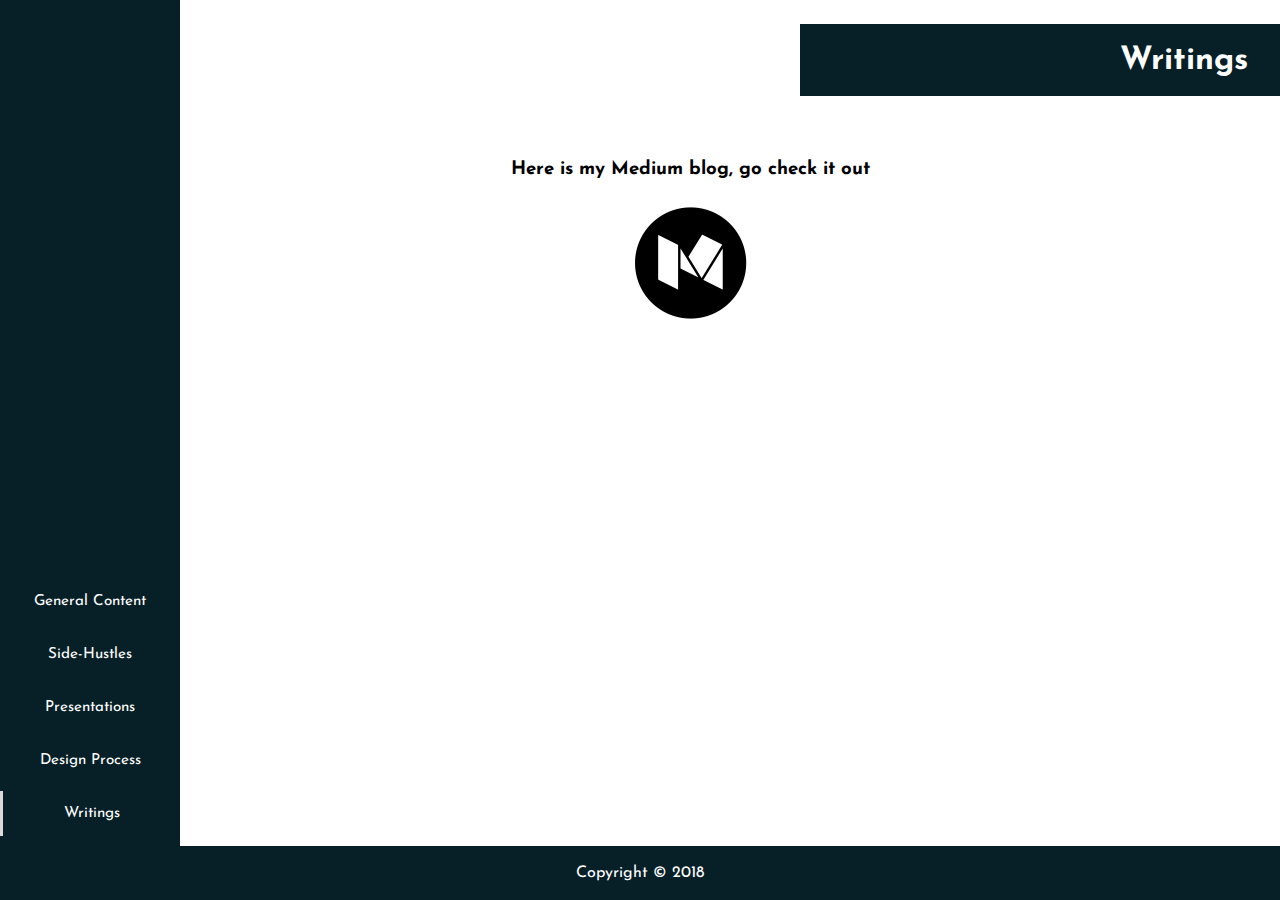
<file: writings.html>
<!DOCTYPE html>
<html lang="en">
	<head>
		<title>Writings</title>
		<meta charset="utf-8">
		<meta name="viewport" content="width=device-width, initial-scale=1.0, shrink-to-fit=no">
		<meta http-equiv="X-UA-Compatible" content="IE=edge">
		<meta name="description" content="">
		<meta name="keywords" content="">
		<meta name="author" content="Nadya F-a">
		<link rel="shortcut icon" href="">
		<link href="https://fonts.googleapis.com/css?family=Josefin+Sans" rel="stylesheet">
		<link rel="stylesheet" href="style.css">
	</head>
	<body id="body">
		<main>
			<!-- Navbar for desktop -->
			<div class="menu">
				<div class="menu-title">Menu</div>
				<nav class="menu-nav">
					<a href="general-content.html">General Content</a>
					<a href="side-hustles.html">Side-Hustles</a>
					<a href="presentations.html">Presentations</a>
					<a href="design-process.html">Design Process</a>
					<a href="writings.html">Writings</a>
				</nav>
			</div>
			<!-- Navbar for mobile -->
			<input id="burger" type="checkbox">
			<label for="burger">
				<span></span>
				<span></span>
				<span></span>
			</label>
			<div class="burger-menu">
				<nav class="burger-nav">
					<a href="general-content.html">General Content</a>
					<a href="side-hustles.html">Side-Hustles</a>
					<a href="presentations.html">Presentations</a>
					<a href="design-process.html">Design Process</a>
					<a href="writings.html">Writings</a>
				</nav>
			</div>
			<div class="pages-lines">
				<svg class="pages-lines-line1">
					<line id="pages-lines-line1" x1="0" y1="0" x2="40" y2="140" />
				</svg>
				<svg class="pages-lines-line2">
					<line id="pages-lines-line2" x1="0" y1="0" x2="40" y2="140" />
				</svg>
			</div>
			<div class="page-title">
				<h1>Writings</h1>
			</div>
			<!-- Medium articles -->
			<div class="content medium-articles">
				<a href="#body"><img class="arrow-up" src="pics/icon-ios7-arrow-up-64.png"></a>
				<h3>Here is my Medium blog, go check it out</h3>
				<a class="big-medium-icon" href="https://medium.com/@tosfan4ever/" target="_blank"><img src="pics/53-medium-2-128.png"></a>
			</div>
		</main>
		<footer>
			<p>Copyright &copy; 2018</p>
		</footer>
		<script
		  src="https://code.jquery.com/jquery-3.3.1.min.js"
		  integrity="sha256-FgpCb/KJQlLNfOu91ta32o/NMZxltwRo8QtmkMRdAu8="
		  crossorigin="anonymous">
		</script>
		<script src="script.js"></script>
	</body>
</html>
</file>
<file: style.css>
* {
	box-sizing: border-box;
}

html, body {
	width: 100%;
	height: 100%;
	margin: 0;
	padding: 0;
}

body {
	overflow: auto;
	font-family: 'Josefin Sans', sans-serif;
	color: #fff;
	background-color: #fff;
	display: -webkit-flex;
	display: -moz-flex;
	display: -ms-flex;
	display: -o-flex;
	display: flex;
	-webkit-flex-flow: column nowrap;
	-moz-flex-flow: column nowrap;
	-ms-flex-flow: column nowrap;
	-o-flex-flow: column nowrap;
	flex-flow: column nowrap;
	-webkit-justify-content: space-between;
	-moz-justify-content: space-between;
	-ms-justify-content: space-between;
	-o-justify-content: space-between;
	justify-content: space-between;
}

a {
	text-decoration: none;
	outline: none;
	color: #fff;
}

a img {
	border: none;
}

p {
	line-height: 1.4;
}

/* Home page */
.home-page {
	width: 100%;
	height: 100%;
	overflow: hidden;
	background-color: #01051a;
}

.page__intro {
	width: 100%;
	height: 100%;
	position: relative;
}

.rect {
	fill: none;
	stroke: black;
	stroke-width: 2px;
	transform-origin: 50% 50% 0;
	transition: all 25s linear;
}

.rect1 {
	opacity: 0.3;
	transform: translate3d(-50%, -50%, 0) rotate(-15deg) scale(1);
}

.animate .rect1 {
	opacity: 0.4;
	transform: translate3d(-50%, -50%, 0) rotate(-11deg) scale(1.2);
}

.rect2 {
	opacity: 0.5;
	transform: translate3d(-50%, -50%, 0) rotate(0deg) scale(1);
}

.animate .rect2 {
	transform: translate3d(-50%, -50%, 0) rotate(10deg) scale(1.2);
}

.rect8 {
	opacity: 0.5;
	transform: translate3d(-50%, -50%, 0) rotate(0deg) scale(1);
}

.animate .rect8 {
	transform: translate3d(-50%, -50%, 0) rotate(20deg) scale(1.2);
}

.rect3 {
	opacity: 0.6;
	transform: translate3d(-50%, -50%, 0) rotate(-75deg) scale(1);
}

.animate .rect3 {
	transform: translate3d(-50%, -50%, 0) rotate(-80deg) scale(1.5);
}

.rect4 {
	opacity: 0.8;
	transform: translate3d(-50%, -50%, 0) rotate(-60deg) scale(0.77);
}

.animate .rect4 {
	transform: translate3d(-50%, -50%, 0) rotate(-75deg) scale(1.34);
}

.rect5 {
	transform: translate3d(-50%, -50%, 0) rotate(-45deg) scale(0.77);
}

.animate .rect5 {
	transform: translate3d(-50%, -50%, 0) rotate(-75deg) scale(1.49);
}

.rect6 {
	transform: translate3d(-50%, -50%, 0) rotate(-60deg) scale(1);
}

.animate .rect6 {
	transform: translate3d(-50%, -50%, 0) rotate(-90deg) scale(2);
}

.rect7 {
	transform: translate3d(-50%, -50%, 0) rotate(-75deg) scale(1);
}

.animate .rect7 {
	transform: translate3d(-50%, -50%, 0) rotate(-125deg) scale(2.66);
}

.intro__boxes.no-transitions .rect {
	transition-duration: 0s;
}

.mask {
	fill: #01051a;
}

.intro__boxes {
	width: 100%;
	height: 100%;
	background: linear-gradient(to right, rgb(22, 60, 246) 0%, rgb(141, 26, 193) 90%);
	opacity: 1;
	position: absolute;
	z-index: 1;
	perspective: 600px;
	transition: opacity 1s cubic-bezier(0.15, 0.005, 0.155, 1);
}

.intro__boxes.animate {
	opacity: 1;
}

.intro__boxes.fade-out {
	opacity: 0;
}

.intro__title {
	width: 100%;
	margin-top: 10em;
	color: #fff;
	text-align: center;
	position: absolute;
	z-index: 100;
}

.intro__button {
	margin-top: 2em;
	padding: 1.2em 2em 1em 2em;
	font-family: 'Josefin Sans', sans-serif;
	color: #fff;
	font-size: 1em;
	text-transform: uppercase;
	transition: all 0.7s ease-out;
	background: linear-gradient(to right, rgb(22, 60, 246), rgb(141, 26, 193));
	background-size: 300% 300%;
	border: none;
	cursor: pointer;
}

.intro__button:hover {
	background-position: 99% 50%;
}

/* Menu and recent projects */
header {
	height: 100%;
	margin-left: 80px;
}

/* Navbar for desktop */
/* https://codemyui.com/pure-css-slide-navigation-menu/ */
.menu {
	width: 180px;
	height: 100%;
	background-color: #072027;
	position: fixed;
	left: -100px;
	z-index: 1;
	-webkit-transition: all 0.5s;
	-moz-transition: all 0.5s;
	-ms-transition: all 0.5s;
	-o-transition: all 0.5s;
	transition: all 0.5s;
}

.menu:hover {
	-webkit-transform: translate3d(100px, 0, 0);
	-moz-transform: translate3d(100px, 0, 0);
	-ms-transform: translate3d(100px, 0, 0);
	-o-transform: translate3d(100px, 0, 0);
	transform: translate3d(100px, 0, 0);
}

.menu:hover .menu-title {
	display: none;
}

.menu-title {
	font-size: 1.5em;
	position: absolute;
	top: 50%;
	right: 8%;
	-webkit-transform: translateY(-50%);
	-moz-transform: translateY(-50%);
	-ms-transform: translateY(-50%);
	-o-transform: translateY(-50%);
	transform: translateY(-50%);
	-webkit-transform: rotate(270deg);
	-moz-transform: rotate(270deg);
	-ms-transform: rotate(270deg);
	-o-transform: rotate(270deg);
	transform: rotate(270deg);
}

.menu-nav {
	width: 100%;
	text-align: center;
	position: absolute;
	bottom: 4em;
	display: none;
}

.menu:hover .menu-nav {
	display: block;
}

.menu-nav a {
	margin-top: 0.5em;
	padding: 1em 0;
	font-size: 0.95em;
	display: block;
}

.active {
	border-left: 3px solid #DED8DA;
}

.menu-nav a:hover {
	background-color: rgba(255, 255, 255, 0.3);
}

.menu-nav .projects__link {
	margin-top: 3em;
}

#burger, .burger-menu {
	display: none;
}

/* Recent projects */
.recent-projects {
	width: 80%;
	height: 100%;
	margin: 0 auto;
	position: relative;
}

.recent-projects ul, .recent-projects svg {
	display: none;
}

/* Nav around the recent projects */
.recent-projects ul {
	width: 100%;
	margin: 0;
	padding: 0;
	list-style-type: none;
	position: absolute;
}

.in-projects {
	font-weight: bold;
	text-transform: uppercase;
	letter-spacing: 1px;
	display: inline-block;
}

.in-projects a {
	color: #000;
}

.in-projects a:hover {
	color: #4169E1;
}

.down-the-page {
	top: 4em;
	z-index: 3;
}

.down-the-page li:first-child {
	margin-left: 2em;
}

.down-the-page li:last-child {
	margin-right: 2em;
	float: right;
}

.current-projects {
	text-align: center;
	bottom: 2em;
	z-index: 3;
}

.current-projects li {
	margin: 0.2em;
}

.down-the-page li, .current-projects li {
	padding: 0.4em 0.3em 0.3em 0.3em;
	background-color: rgba(255, 255, 255, 0.8);
}

.projects-active {
	color: rgba(0, 0, 255, 0.7);
}

.layer {
	position: absolute;
}

.one {
	width: 70%;
	height: 20em;
	margin: auto;
	background-color: rgba(176,196,222, 0.3);
	top: 0;
	bottom: 0;
	left: 0;
	right: 0;
}

.triangle {
	width: 135px;
	height: 135px;
}

.circle1 {
	width: 110px;
	height: 110px;
	margin: 0 1em 1.5em 3.5em;
	left: 0;
	bottom: 0;
}

.rectangle {
	width: 230px;
	height: 300px;
	margin: auto;
	top: 0;
	bottom: 0;
	left: 0;
	right: 0;
}

.circle2 {
	width: 140px;
	height: 140px;
	top: 0;
	right: 1.5em;
}

.line1 {
	width: 210px;
	height: 210px;
	right: 2em;
	bottom: 7em;
}

.line2 {
	width: 170px;
	height: 170px;
	right: 6em;
	bottom: 2em;
}

#triangle {
	fill: none;
	stroke: RoyalBlue;
	stroke-width: 5;
	stroke-dasharray: 900;
	stroke-dashoffset: 900;
	animation: draw 7s forwards linear;
}

#circle1 {
	fill: none;
	stroke: SteelBlue;
	stroke-width: 6;
	stroke-dasharray: 700;
	stroke-dashoffset: 700;
	animation: draw 7s forwards linear;
}

#rectangle {
	width: 200px;
	height: 270px;
	fill: none;
	stroke: MidnightBlue;
	stroke-width: 5;
	stroke-dasharray: 1300;
	stroke-dashoffset: 1300;
	animation: draw 5s forwards linear;
}

#circle2 {
	fill: none;
	stroke: CornFlowerBlue;
	stroke-width: 6;
	stroke-dasharray: 700;
	stroke-dashoffset: 700;
	animation: draw 7s forwards linear;
}

#line1, #line2 {
	stroke: DeepSkyBlue;
	stroke-width: 6;
	stroke-dasharray: 700;
	stroke-dashoffset: 700;
	animation: draw 8s forwards linear;
}

@keyframes draw {
	100% {
		stroke-dashoffset: 0;
	}
}

/* Main content */
main {
	margin-left: 100px;
}

.arrow-up {
	border-radius: 50%;
	background-color: rgba(255, 255, 255, 0.1);
	display: none;
	position: fixed;
	bottom: 0.7em;
	right: 1.2em;
	z-index: 100;
}

/* Main projects */
#projects {
	margin: 3em 0;
	display: -webkit-flex;
	display: -moz-flex;
	display: -ms-flex;
	display: -o-flex;
	display: flex;
	-webkit-flex-flow: row wrap;
	-moz-flex-flow: row wrap;
	-ms-flex-flow: row wrap;
	-o-flex-flow: row wrap;
	flex-flow: row wrap;
	-webkit-justify-content: space-around;
	-moz-justify-content: space-around;
	-ms-justify-content: space-around;
	-o-justify-content: space-around;
	justify-content: space-around;
}

.holder {
	width: 30%;
	margin-bottom: 2em;
	position: relative;
}

.holder img {
	width: 290px;
	margin: 0 auto;
	padding: 1em 0;
	display: block;
}

.project {
	width: 100%;
	height: 100%;
	text-align: center;
	background-color: rgba(0, 0, 0, 0.8);
	border: 3px solid #4169E1;
	position: absolute;
	bottom: 0;
	left: 0;
	box-shadow: 0 0 0 0.3em rgba(0, 0, 0, 0.8);
	display: none;
}

.holder:hover .project {
	display: block;
}

.project:before {
	height: 100%;
	display: inline-block;
	vertical-align: middle;
	content: "";	
}

.project__name {
	font-size: 1em;
	font-weight: 400;
	display: inline-block;
	vertical-align: middle;
}

.project__name p:first-child {
	font-weight: bold;
}

.project__name p:nth-child(2) {
	padding: 1em;
	line-height: 1.5;
	border-top: 1px solid white;
}

/* Footer */
footer {
	width: 100%;
	background-color: #072027;
}

/* Description of myself */
#about-me {
	margin: 3em 5em 3em 100px;
	display: -webkit-flex;
	display: -moz-flex;
	display: -ms-flex;
	display: -o-flex;
	display: flex;
	-webkit-justify-content: space-between;
	-moz-justify-content: space-between;
	-ms-justify-content: space-between;
	-o-justify-content: space-between;
	justify-content: space-between;
	-webkit-align-items: center;
	-moz-align-items: center;
	-ms-align-items: center;
	-o-align-items: center;
	align-items: center;
}

#about-me img {
	width: 250px;
	margin-right: 1.7em;
	border-radius: 50%;
}

/* Contact Me form */
#mc_embed_signup {
	width: 300px;
	margin: 2em auto;
	text-align: center;
}

.email {
	width: 100%;
	height: 30px;
	margin: 1em 0;
	padding: 0.2em 0.5em;
	font-size: 1em;
}

#mc-embedded-subscribe {
	width: 100px;
	height: 30px;
	background-color: #fff;
	border: none;
}

footer p:last-child {
	text-align: center;
}

/* All pages except for index */
/* Title */
.page-title {
	width: 30em;
	height: 4.5em;
	padding-right: 2em;
	text-align: right;
	background-color: #072027;
	position: absolute;
	top: 1.5em;
	right: 0;
}

.pages-lines {
	width: 100px;
	position: absolute;
	right: 22em;
	z-index: 5;
}

.pages-lines-line1, .pages-lines-line2 {
	width: 40px;
	height: 130px;
}

#pages-lines-line1, #pages-lines-line2 {
	stroke: #fff;
	stroke-width: 4;
	stroke-dasharray: 700;
	stroke-dashoffset: 700;
	animation: draw 10s forwards linear;
}

/* Content */
.content {
	margin: 10em 0 3em 0;
	color: #000;
}

/* Side-Hustle projects */
.side-hustles {
	height: 170px;
	margin: 0 7em 1em 7em;
	padding: 1em;
	border: 1px solid #000;
	position: relative;
}

.side-hustles:hover {
	-webkit-transform: scale(1.01);
	-moz-transform: scale(1.01);
	-o-transform: scale(1.01);
	-ms-transform: scale(1.01);
	transform: scale(1.01);
}

.side-hustles a {
	width: 100%;
	height: 100%;
	display: block;
	position: absolute;
	top: 0;
	left: 0;
}

.side-hustles img {
	width: 200px;
	margin-right: 1em;
	float: left;
}

/* Presentations */
.presentations {
	display: -webkit-flex;
	display: -moz-flex;
	display: -ms-flex;
	display: -o-flex;
	display: flex;
	-webkit-justify-content: space-between;
	-moz-justify-content: space-between;
	-ms-justify-content: space-between;
	-o-justify-content: space-between;
	justify-content: space-between;
}

.presentations div {
	width: 50%;
}

.speaking-engagements {
	border-right: 3px solid #000;
}

.speaking-engagements ul {
	margin-top: 2em;
}

.speaking-engagements li {
	margin: 1em;
	line-height: 1.4;
}

.speaking-engagements a {
	color: #000;
}

.speaking-engagements a:hover {
	color: #191970;
}

.presentations h2, .performances p {
	text-align: center;
}

/* Design Process */
.design-process h2 {
	text-align: center;
}

.design-process p {
	margin: 1em 3em;
}

/* Writings */
.medium-articles {
	text-align: center;
}

.medium-articles h3 {
	padding: 0 1em;
}

.big-medium-icon {
	width: 128px;
	height: 128px;
	display: inline-block;
	overflow: hidden;
	position: relative;
}

.big-medium-icon:after {
	width: 200%;
	height: 200%;
	content: "";
	opacity: 0;
	position: absolute;
	left: -230%;
	top: -20%;
	transform: rotate(-30deg);
	background: rgba(255, 255, 255, 0.13);
	background: linear-gradient(to right, rgba(255, 255, 255, 0.13) 0%, rgba(255, 255, 255, 0.13) 77%, rgba(255, 255, 255, 0.5) 92%, rgba(255, 255, 255, 0.0) 100%);
}

.big-medium-icon:hover:after {
	opacity: 1;
	top: -50%;
	left: -50%;
	transition-duration: 1s, 1s, 0.5s;
	transition-property: left, top, opacity;
	transition-timing-function: ease;
}

.big-medium-icon:active:after {
	opacity: 0;
}

/* Recent projects */
.pages-lines__project {
	right: 25em;
}

.pages-lines-line3, .pages-lines-line4 {
	width: 40px;
	height: 150px;
}

#pages-lines-line3, #pages-lines-line4 {
	stroke: #fff;
	stroke-width: 4;
	stroke-dasharray: 700;
	stroke-dashoffset: 700;
	animation: draw 10s forwards linear;
}

.page-title__project {
	width: 33em;
	height: 7.5em;
}

.page-title__project h2 {
	padding: 0.3em 0;
}

.current-projects__project {
	margin: 12em 0 3em 0;
	padding: 0 1em;
	text-align: center;
}

.current-projects__project a, .current-projects__project p {
	color: #000;
}

@media (max-width: 1279px) {
	.holder img {
		width: 240px;
		padding: 0;
	}

	.side-hustles {
		margin: 0 5em 1em 5em;
	}
}

@media (max-width: 1024px) {
	.holder {
		width: 40%;
	}

	.holder img {
		padding: 1em 0;
	}

	.tagline {
		margin-top: 0;
	}

	.side-hustles {
		margin: 0 3em 1em 3em;
	}
}

@media (max-width: 800px) {
	header {
		margin-left: 0;
	}

	.menu {
		display: none;
	}

	/* Navbar for mobile */
	.burger-menu {
		width: 200px;
		height: 100%;
		background-color: #072027;
		display: none;
		position: fixed;
		top: 0;
		left: 0;
		z-index: 7;
	}

	/* hamburger button 
	https://codemyui.com/hamburger-menu-full-screen-navigation-menu-pure-css/ */
	body input + label {
		width: 35px;
		height: 35px;
		position: absolute;
		top: 20px;
		left: 20px;
		z-index: 10;
	}

	body input + label span {
		width: 100%;
		height: 2px;
		margin-top: -1px;
		background: #020304;
		display: block;
		position: absolute;
		top: 50%;
		left: 0;
		-webkit-transition: .5s;
		-moz-transition: .5s;
		-ms-transition: .5s;
		-o-transition: .5s;
		transition: .5s;
	}

	.white-span {
		background-color: #fff;
	}

	body input + label span:first-child {
		top: 4px;
	}

	body input + label span:last-child {
		top: 30px;
	}

	body label:hover {
		cursor: pointer;
	}

	body input:checked + label span {
		opacity: 0;
		top: 50%;
	}

	body input:checked + label span:first-child {
		opacity: 1;
		-webkit-transform: rotate(405deg);
		-moz-transform: rotate(405deg);
		-ms-transform: rotate(405deg);
		-o-transform: rotate(405deg);
		transform: rotate(405deg);
	}

	body input:checked + label span:last-child {
		opacity: 1;
		-webkit-transform: rotate(-405deg);
		-moz-transform: rotate(-405deg);
		-ms-transform: rotate(-405deg);
		-o-transform: rotate(-405deg);
		transform: rotate(-405deg);
	}

	.burger-nav {
		width: 100%;
		text-align: center;
		position: absolute;
		top: 5em;
		display: block;
	}

	.burger-nav a {
		padding: 1em 0;
		display: block;
	}

	.burger-nav a:active {
		background-color: rgba(255, 255, 255, 0.3);
	}

	.recent-projects {
		width: 100%;
	}
	
	.down-the-page {
		top: 4em;
	}

	.down-the-page li:first-child {
		margin-left: 7em;
	}

	.down-the-page li:last-child {
		margin-right: 7em;
	}

	.current-projects {
		bottom: 1.5em;
	}

	.current-projects li {
		margin: 0.2em 0.5;
	}

	.one {
		width: 80%;
		height: 15em;
	}

	.circle2 {
		top: 1em;
	}

	.line1 {
		bottom: 4em;
	}

	.line2 {
		bottom: 0em;
	}

	main {
		margin-left: 0px;
	}

	#projects {
		margin: 0 0 2em 0;
	}

	.holder {
		width: 45%;
	}

	#about-me {
		-webkit-flex-flow: column nowrap;
		-moz-flex-flow: column nowrap;
		-ms-flex-flow: column nowrap;
		-o-flex-flow: column nowrap;
		flex-flow: column nowrap;
		-webkit-align-items: center;
		-moz-align-items: center;
		-ms-align-items: center;
		-o-align-items: center;
		align-items: center;
	}

	#about-me p {
		margin-top: 2em;
	}

	.tagline {
		text-align: center;
		margin: 0 0 2em 0;
	}

	.side-hustles {
		margin: 0 1em 1em 1em;
	}

	.presentations {
		-webkit-flex-flow: column nowrap;
		-moz-flex-flow: column nowrap;
		-ms-flex-flow: column nowrap;
		-o-flex-flow: column nowrap;
		flex-flow: column nowrap;
	}

	.presentations div {
		width: 100%;
	}

	.speaking-engagements {
		border-right: none;
	}
}

@media (max-width: 600px) {
	.down-the-page li:first-child {
		margin-left: 3em;
	}

	.down-the-page li:last-child {
		margin-right: 3em;
	}

	.one {
		width: 90%;
		height: 13em;
	}

	.holder {
		width: 90%;
	}

	.holder img {
		width: 280px;
	}

	#about-me {
		margin: 3em 2em;
	}

	#about-me img {
		margin: 0;
	}

	.email {
		width: 90%;
		height: 30px;
		font-size: 1em;
	}

	.content {
		margin-top: 12em;
	}

	.pages-lines {
		top: 4em;
		left: 1em;
	}

	.pages-lines-line1, .pages-lines-line2 {
		width: 30px;
		height: 100px;
	}

	#pages-lines-line1, #pages-lines-line2 {
		stroke-width: 3;
	}

	.page-title {
		width: 100%;
		top: 5em;
	}

	.side-hustles {
		height: auto;
		text-align: center;
	}

	.side-hustles img {
		margin: 0;
		float: none;
	}

	.presentations ul {
		padding-left: 20px;
	}

	.design-process p {
		margin: 1em;
	}

	.pages-lines__project {
		left: 1em;
	}

	.pages-lines-line3, .pages-lines-line4 {
		width: 40px;
		height: 150px;
	}

	#pages-lines-line3, #pages-lines-line4 {
		stroke: #fff;
		stroke-width: 3;
		stroke-dasharray: 700;
		stroke-dashoffset: 700;
		animation: draw 10s forwards linear;
	}

	.page-title__project {
		width: 100%;
	}

	.current-projects__project {
		margin: 15em 0 3em 0;
	}
}
</file>
